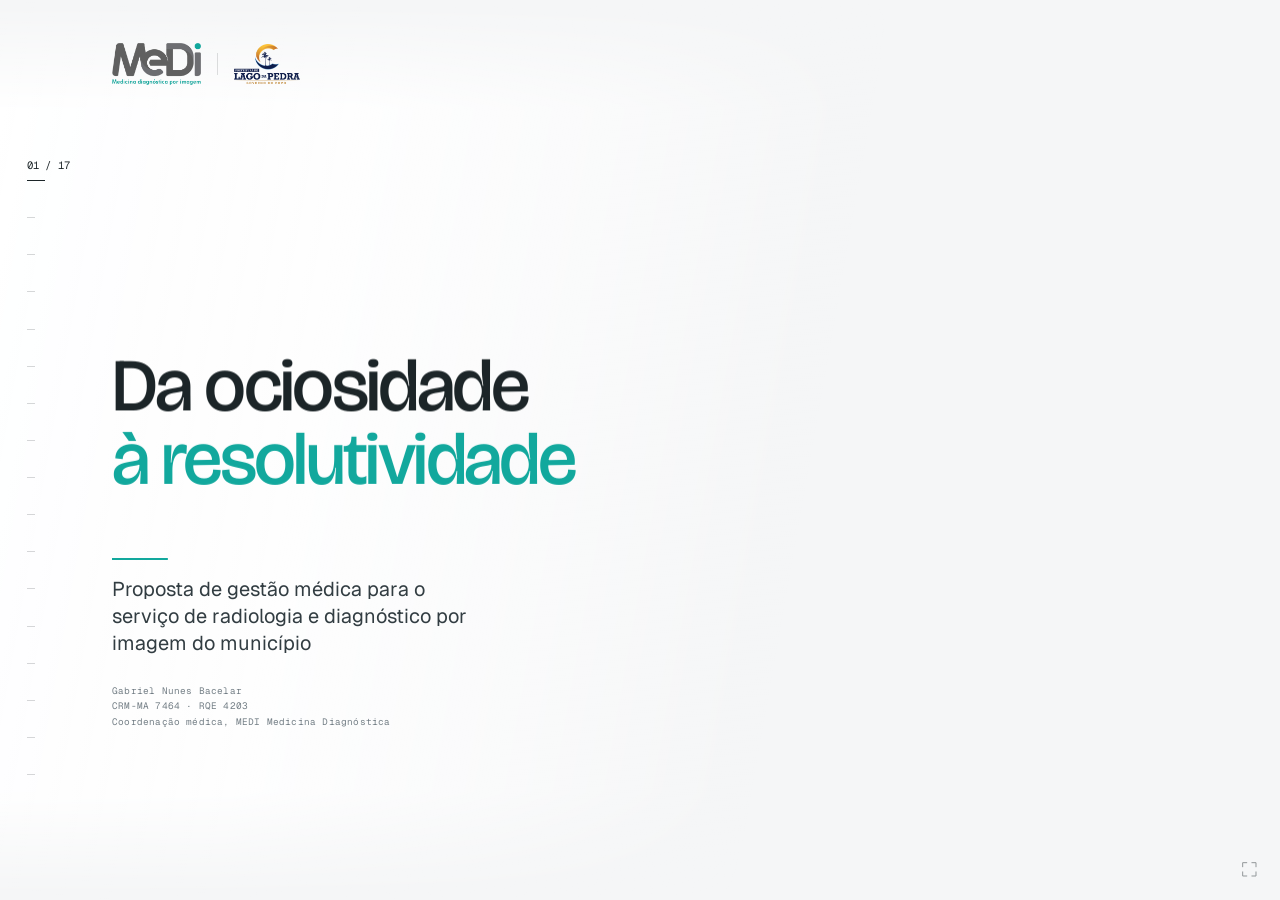
<file: index.html>
<!DOCTYPE html>
<html lang="pt-BR">
<head>
  <meta charset="utf-8">
  <meta name="viewport" content="width=device-width, initial-scale=1">
  <title>Diagnóstico por Imagem de Lago da Pedra · MEDI</title>
  <link rel="preconnect" href="https://fonts.googleapis.com">
  <link rel="preconnect" href="https://fonts.gstatic.com" crossorigin>
  <link rel="preload" as="style" href="https://fonts.googleapis.com/css2?family=Bricolage+Grotesque:opsz,wdth,wght@12..96,75..100,200..800&family=Geist:wght@300;400;500&family=Geist+Mono:wght@400&display=swap">
  <link href="https://fonts.googleapis.com/css2?family=Bricolage+Grotesque:opsz,wdth,wght@12..96,75..100,200..800&family=Geist:wght@300;400;500&family=Geist+Mono:wght@400&display=swap" rel="stylesheet">
  <link rel="stylesheet" href="styles.css">
</head>
<body>
  <!-- Palco fluido: 100vw x 100vh. Os 16 slides são montados em main.js a partir de window.DECK (data.js). -->
  <div class="stage" id="stage" data-slide="1">

    <!-- Pool global de dois vídeos: um na frente tocando o slide atual, outro atrás com o próximo carregado. -->
    <div class="slide-media" id="media">
      <video class="bg-video" muted playsinline preload="auto" aria-hidden="true"></video>
      <video class="bg-video" muted playsinline preload="auto" aria-hidden="true"></video>
      <div class="media-fallback" aria-hidden="true"></div>
    </div>

    <div class="slides" id="slides"></div>

    <!-- Chrome único: logos, régua, contador e crédito. -->
    <div class="chrome" id="chrome" aria-hidden="true">
      <div class="logos" id="logos"></div>
      <div class="ruler" id="ruler"></div>
      <p class="credit t-credit" id="credit"></p>
      <p class="hint t-credit" id="hint"></p>
      <button class="fs-btn" id="fsBtn" type="button" aria-label="Tela cheia">
        <svg viewBox="0 0 28 28" aria-hidden="true" focusable="false">
          <g class="fs-expand">
            <path d="M4 10V4h6M24 18v6h-6M24 10V4h-6M4 18v6h6"></path>
          </g>
          <g class="fs-contract">
            <path d="M10 4v6H4M18 24v-6h6M18 4v6h6M10 24v-6H4"></path>
          </g>
        </svg>
      </button>
    </div>

    <!-- Cortina neutra até fontes e primeiro vídeo estarem prontos. -->
    <div class="curtain" id="curtain"></div>
  </div>

  <script src="https://cdnjs.cloudflare.com/ajax/libs/gsap/3.12.5/gsap.min.js"></script>
  <script src="data.js"></script>
  <script src="main.js"></script>
</body>
</html>
</file>
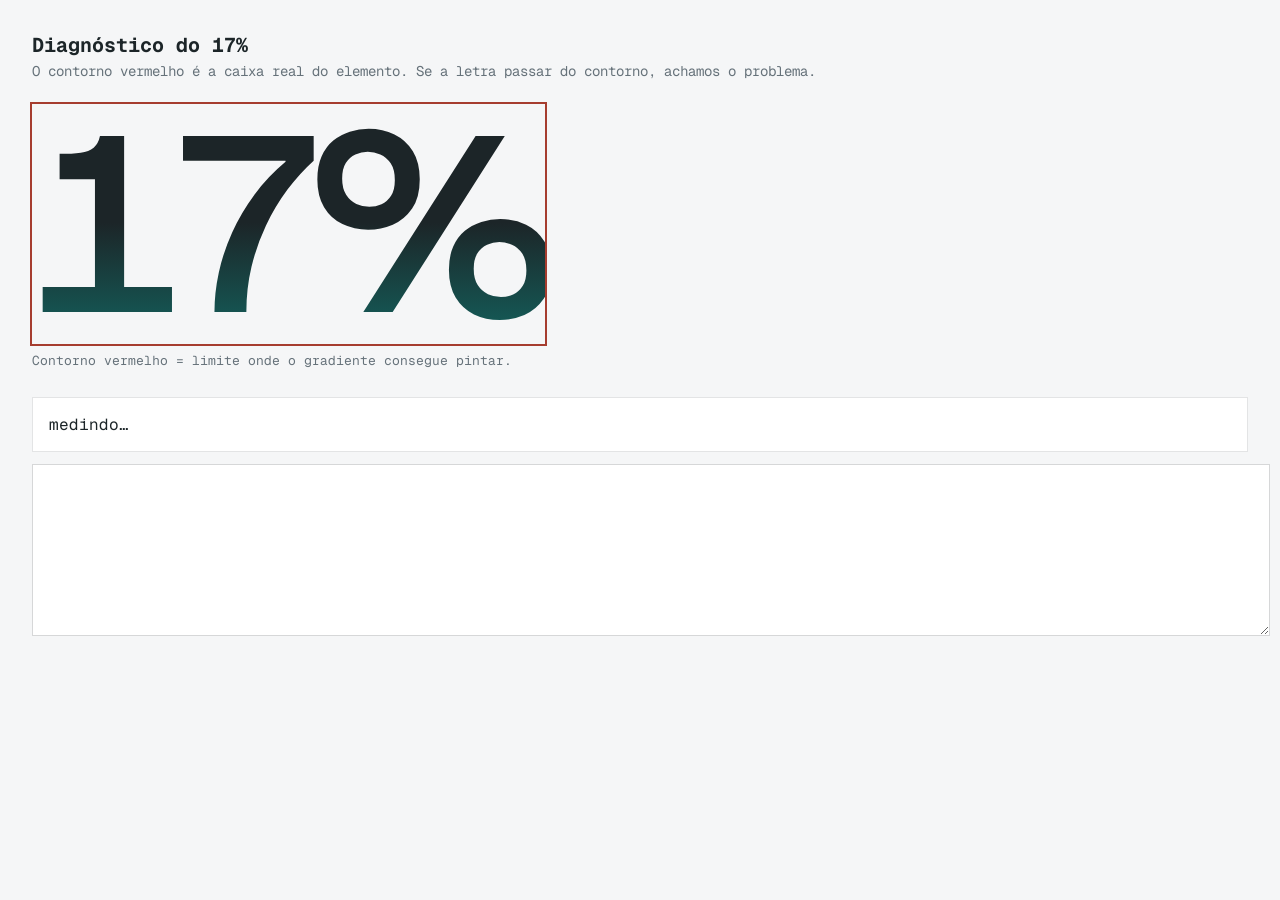
<file: diagnostico.html>
<!DOCTYPE html>
<html lang="pt-BR">
<head>
  <meta charset="utf-8">
  <meta name="viewport" content="width=device-width, initial-scale=1">
  <title>Diagnóstico do 17% · MEDI</title>
  <link rel="preconnect" href="https://fonts.googleapis.com">
  <link rel="preconnect" href="https://fonts.gstatic.com" crossorigin>
  <link href="https://fonts.googleapis.com/css2?family=Bricolage+Grotesque:opsz,wdth,wght@12..96,75..100,200..800&family=Geist:wght@300;400;500&family=Geist+Mono:wght@400&display=swap" rel="stylesheet">
  <style>
    :root { --s: calc(100vw / 1920); }
    body {
      margin: 0; padding: 32px;
      font-family: "Geist Mono", Consolas, monospace;
      background: #F5F6F7; color: #1C2528;
    }
    h1 { font-size: 20px; margin: 0 0 4px; }
    p.sub { margin: 0 0 24px; color: #66727A; font-size: 14px; }

    /* Reproduz exatamente o .t-anchor do deck */
    .amostra {
      display: inline-block;
      font-family: "Bricolage Grotesque", Geist, system-ui, sans-serif;
      font-variation-settings: "opsz" 96, "wdth" 100;
      font-weight: 500;
      font-size: calc(400 * var(--s));
      letter-spacing: -0.04em;
      line-height: 0.9;
      font-variant-numeric: tabular-nums;
      white-space: nowrap;
      background: linear-gradient(180deg, #1C2528 0%, #1C2528 38%, #0E877E 100%);
      background-size: 100% 130%;
      -webkit-background-clip: text;
      background-clip: text;
      color: transparent;
      outline: 2px solid #A63D2F;        /* mostra a caixa real do elemento */
      outline-offset: 0;
    }
    .legenda { font-size: 13px; color: #66727A; margin: 8px 0 28px; }

    table { border-collapse: collapse; font-size: 14px; margin-top: 8px; }
    td { padding: 6px 14px 6px 0; vertical-align: top; }
    td:first-child { color: #66727A; }
    b { font-weight: 500; }
    .ok { color: #0E877E; }
    .ruim { color: #A63D2F; }
    #saida { margin-top: 24px; padding: 16px; background: #fff; border: 1px solid rgba(28,37,40,.12); }
    textarea { width: 100%; height: 150px; margin-top: 12px; font: 12px/1.5 "Geist Mono", monospace;
               border: 1px solid rgba(28,37,40,.18); padding: 10px; }
  </style>
</head>
<body>
  <h1>Diagnóstico do 17%</h1>
  <p class="sub">O contorno vermelho é a caixa real do elemento. Se a letra passar do contorno, achamos o problema.</p>

  <span class="amostra" id="amostra">17%</span>
  <p class="legenda">Contorno vermelho = limite onde o gradiente consegue pintar.</p>

  <div id="saida">medindo…</div>
  <textarea id="copia" readonly></textarea>

  <script>
    document.fonts.ready.then(function () { setTimeout(medir, 300); });

    function medir() {
      var el = document.getElementById('amostra');
      var cs = getComputedStyle(el);
      var r = el.getBoundingClientRect();

      var c = document.createElement('canvas').getContext('2d');
      c.font = cs.fontWeight + ' ' + cs.fontSize + ' ' + cs.fontFamily;
      try { c.letterSpacing = cs.letterSpacing; } catch (e) {}
      var tm = c.measureText('17%');

      var sobra = r.width - tm.actualBoundingBoxRight;
      var temFonte = document.fonts.check(cs.fontSize + ' "Bricolage Grotesque"');

      var dados = {
        bricolageCarregou: temFonte,
        fonteUsada: cs.fontFamily,
        tamanho: cs.fontSize,
        letterSpacing: cs.letterSpacing,
        variationSettings: cs.fontVariationSettings,
        caixaLargura: Math.round(r.width),
        tintaTermina: Math.round(tm.actualBoundingBoxRight),
        sobraDireita: Math.round(sobra),
        devicePixelRatio: window.devicePixelRatio,
        viewport: window.innerWidth + 'x' + window.innerHeight,
        userAgent: navigator.userAgent
      };

      var linhas = [
        ['Bricolage carregou', temFonte ? '<b class="ok">SIM</b>' : '<b class="ruim">NÃO — está usando fonte de reserva</b>'],
        ['Fonte em uso', cs.fontFamily],
        ['Tamanho', cs.fontSize],
        ['Largura da caixa', Math.round(r.width) + 'px'],
        ['Onde a tinta termina', Math.round(tm.actualBoundingBoxRight) + 'px'],
        ['Sobra à direita', (sobra < 1
            ? '<b class="ruim">' + Math.round(sobra) + 'px — A LETRA PASSA DA CAIXA (é esse o corte)</b>'
            : '<b class="ok">' + Math.round(sobra) + 'px — cabe folgado</b>')],
        ['Zoom do navegador', window.devicePixelRatio + (window.devicePixelRatio !== 1 ? ' <b class="ruim">(diferente de 1)</b>' : '')],
        ['Janela', window.innerWidth + ' x ' + window.innerHeight]
      ];

      document.getElementById('saida').innerHTML =
        '<table>' + linhas.map(function (l) {
          return '<tr><td>' + l[0] + '</td><td>' + l[1] + '</td></tr>';
        }).join('') + '</table>';

      document.getElementById('copia').value = JSON.stringify(dados, null, 2);
    }
  </script>
</body>
</html>
</file>
<file: styles.css>
/* styles.css
 * Palco fluido: 100vw x 100vh, sem letterbox.
 * Medidas horizontais e fontes em calc(N * var(--s)), com --s = 100vw / 1920.
 * Posições verticais em porcentagem da altura da viewport.
 * Display: Bricolage Grotesque 500. Corpo: Geist 400. Notas: Geist Mono 16 px.
 * Nenhum texto de interface abaixo de 16 px na escala base.
 */

:root {
  --s: calc(100vw / 1920);

  --medi-teal: #12A89D;
  --medi-teal-deep: #0E877E;
  --medi-graphite: #5F5F5F;
  --ink: #1C2528;
  --ink-soft: #3E4A4F;
  --ink-body: #2F3A3F;                 /* corpo, listas e tabela */
  --ink-muted: #66727A;                /* notas em Geist Mono */
  --line: rgba(28, 37, 40, 0.12);
  --line-ruler: rgba(28, 37, 40, 0.18);
  --current: #B4B8BC;
  --proposal: var(--medi-teal);
  --alert: #A63D2F;
  --white: #FFFFFF;
  --neutral: #F5F6F7;
  --fallback: #E9ECEE;
  --bg-outside: #0F1112;

  --font-display: "Bricolage Grotesque", "Geist", system-ui, sans-serif;
  --font-sans: "Geist", system-ui, -apple-system, "Segoe UI", Roboto, Arial, sans-serif;
  --font-mono: "Geist Mono", "SFMono-Regular", Consolas, Menlo, monospace;

  /* Utilitários horizontais (px de palco). */
  --m-left: calc(168 * var(--s));
  --zone: calc(976 * var(--s));        /* colunas 1 a 8, até x = 1096 */
  --zone-wide: calc(1134 * var(--s));  /* até a coluna 9, x = 1254 */
  --zone-full: calc(1680 * var(--s));  /* até a coluna 12, x = 1800 */
  --w-title: calc(1100 * var(--s));
  --w-title-cover: calc(1240 * var(--s));
  --w-support: calc(640 * var(--s));

  --g8: calc(8 * var(--s));
  --g16: calc(16 * var(--s));
  --g24: calc(24 * var(--s));
  --g32: calc(32 * var(--s));
  --g40: calc(40 * var(--s));
  --g48: calc(48 * var(--s));
  --g64: calc(64 * var(--s));

  /* Tipografia (px de palco). --grow permite crescer até 12% por slide. */
  --grow: 1;
  --fs-anchor: calc(400 * var(--s));   /* numero ancora do slide 3 */
  --fs-big: calc(160 * var(--s));      /* numeros do fechamento */
  --fs-stat: calc(120 * var(--s));
  --fs-title: calc(64 * var(--s));
  --fs-title-cover: calc(112 * var(--s));  /* manchete da capa: duas linhas curtas */
  --fs-support: calc(30 * var(--s));
  --fs-body: calc(24 * var(--s));
  --fs-label: calc(16 * var(--s));     /* piso: nenhum texto abaixo de 16 px */
  --fs-credit: calc(16 * var(--s));

  --ease-out: cubic-bezier(0.16, 1, 0.3, 1);
  --ease-in: cubic-bezier(0.7, 0, 0.84, 0);
}

* { box-sizing: border-box; }

/* Display: Bricolage Grotesque variavel, peso 500, opsz 96, wdth 100. */
.t-title,
.t-anchor,
.t-big,
.t-statement {
  font-family: var(--font-display);
  font-variation-settings: "opsz" 96, "wdth" 100;
  font-weight: 500;
  letter-spacing: -0.025em;
  font-feature-settings: "kern" 1;
  hyphens: none;
  -webkit-hyphens: none;
}

html, body {
  margin: 0;
  padding: 0;
  width: 100%;
  height: 100%;
  overflow: hidden;
  background: var(--bg-outside);
  font-family: var(--font-sans);
  color: var(--ink);
  -webkit-font-smoothing: antialiased;
  text-rendering: optimizeLegibility;
}

/* ---------- Palco ---------- */

.stage {
  position: fixed;
  inset: 0;
  width: 100vw;
  height: 100vh;
  overflow: hidden;
  background: var(--bg-outside);
}

.stage.no-cursor { cursor: none; }

/* ---------- Mídia ---------- */

.slide-media {
  position: absolute;
  inset: 0;
  z-index: 1;
  background: var(--neutral);
}

.bg-video {
  position: absolute;
  inset: 0;
  width: 100%;
  height: 100%;
  object-fit: cover;
  object-position: center;
  z-index: 1;
}

.bg-video.is-front { z-index: 2; }

.media-fallback {
  position: absolute;
  inset: 0;
  z-index: 3;
  background: var(--fallback);
  display: none;
}

.slide-media.is-failed .media-fallback { display: block; }

.curtain {
  position: absolute;
  inset: 0;
  z-index: 50;
  background: var(--neutral);
  transition: opacity 300ms ease-out;
}

.curtain.is-hidden {
  opacity: 0;
  pointer-events: none;
}

/* ---------- Slides ---------- */

.slides {
  position: absolute;
  inset: 0;
  z-index: 2;
}

.slide {
  position: absolute;
  inset: 0;
  visibility: hidden;
  pointer-events: none;
}

.slide.is-active {
  visibility: visible;
  pointer-events: auto;
}

/* Âncoras verticais */

.title-zone {
  position: absolute;
  left: var(--m-left);
  bottom: 70%;                                 /* linha de base do título a 30% */
  width: min(var(--w-title), calc(100vw * var(--safe, 0.52) - var(--m-left)));
  transform: translateY(calc(14 * var(--s)));  /* compensa o descendente do line box */
}

/* A capa tem manchete grande: a largura tambem respeita a zona segura, senao
 * o titulo cresceria por cima do assunto do video. */
.slide[data-layout="cover"] .title-zone {
  width: min(var(--w-title-cover), calc(100vw * var(--safe, 0.46) - var(--m-left)));
  bottom: 46%;                                 /* manchete mais alta: abre a coluna abaixo dela */
}

.band {
  position: absolute;
  left: var(--m-left);
  top: 36%;
  bottom: 18%;
  width: min(var(--zone), calc(100vw * var(--safe, 0.52) - var(--m-left)));
  display: flex;
  flex-direction: column;
  align-items: flex-start;
  gap: var(--g24);
}

.band.is-spread { justify-content: space-between; }
.band.zone-wide { width: var(--zone-wide); }
.band.zone-full { width: var(--zone-full); }
.band.to-84 { bottom: 16%; }

/* Slide 10: sete itens de corpo clinico nao cabem na faixa padrao — mesmo no
 * piso de --grow (0,85) sobravam 13 px em 1920 e 10 px em 1366. A faixa ganha
 * os mesmos 2% de .to-84 em vez de encurtar a copy. Escopo por data-id, e nao
 * por layout, porque o 15 tambem e text-list e mede folgado. */
.slide[data-id="10"] .band { bottom: 16%; }

.closing { margin-top: auto; }

/* A nota carrega a origem do dado — e argumento, nao decoracao. Fica em
 * --ink-body (e nao --ink-muted) e um degrau acima do piso, porque assenta
 * sobre o frame do video, nao sobre branco puro. */
/* A nota carrega a origem do dado — e argumento, nao decoracao. Assenta sobre
 * o frame do video, que em varios slides tem area clara (maca, jaleco, parede):
 * a leitura se resolve na tinta, nao em caixa atras do texto (viraria etiqueta,
 * brigando com o vidro) nem em halo claro (sobre fundo claro ele reduz a
 * separacao em vez de aumentar). Tinta cheia, peso 500, um degrau acima do piso. */
.note {
  position: absolute;
  left: var(--m-left);
  bottom: 12%;                                 /* base a 88% */
  width: min(var(--zone), calc(100vw * var(--safe, 0.52) - var(--m-left)));
  margin: 0;
}

/* A nota usa `.t-label`, declarado depois na folha: sem o seletor duplo o
 * rotulo venceria cor, peso e corpo — era por isso que a nota saia apagada. */
.note.t-label {
  color: var(--ink);
  font-weight: 500;
  font-size: max(calc(18 * var(--s)), calc(var(--fs-label) * var(--grow, 1)));
}

/* Slide 3: a nota esta no fluxo da pilha, 24 px abaixo do painel.
 * Precisa vencer o `margin: 0` de .note, declarado depois na cascata. */
.note.anchor-note {
  position: static;
  width: auto;
  margin: calc(24 * var(--s)) 0 0 0;
}


/* ---------- Tipografia ---------- */

.t-title {
  font-size: var(--fs-title);
  line-height: 1.05;
  color: var(--ink);
  margin: 0;
  text-wrap: balance;
}

.t-title,
.t-anchor,
.t-big { text-shadow: 0 1px 0 rgba(255, 255, 255, 0.6); }

/* Degraus do fitTitle: o titulo base ja e 64, entao desce 58 -> 52. */
.t-title.is-64 { font-size: calc(58 * var(--s)); }
.t-title.is-58 { font-size: calc(52 * var(--s)); }

/* Capa: manchete grande. Os degraus do fitTitle descem proporcionalmente,
 * caso a copy mude e passe de duas linhas. */
.slide[data-layout="cover"] .t-title.is-64 { font-size: calc(96 * var(--s)); }
.slide[data-layout="cover"] .t-title.is-58 { font-size: calc(84 * var(--s)); }

.t-title .accent { color: var(--medi-teal); }

/* Linha visual mascarada */
.tl {
  display: block;
  overflow: hidden;
  padding-bottom: 0.08em;
  margin-bottom: -0.08em;
}

.tl-in {
  display: block;
  will-change: transform;
}

.t-anchor,
.t-big { font-variation-settings: "opsz" 96, "wdth" 100; }

/* O numero nunca pode cruzar a zona segura: em janela estreita o corpo cede
 * antes da borda. A 1920 o teto de 21vw equivale aos mesmos 400 px de palco,
 * entao no caso nominal nada muda — a trava so age quando a largura aperta. */
.t-anchor {
  font-size: min(var(--fs-anchor), 21vw);
  max-width: calc(100vw * var(--safe, 0.52) - var(--m-left));
  letter-spacing: -0.04em;
  line-height: 0.9;
  color: var(--ink);
  margin: 0;
  font-variant-numeric: tabular-nums;
  white-space: nowrap;
}

/* O numero-ancora mantem o gradiente, mas a rampa para no teal profundo em vez
 * de ir ate o teal claro: era a ponta clara, caindo na base dos glifos sobre o
 * frame claro do video, que sumia e fazia o % parecer cortado. */
.t-anchor.grad-v {
  background: linear-gradient(180deg, #1C2528 0%, #1C2528 38%, #0E877E 100%);
  background-size: 100% 130%;
  -webkit-background-clip: text;
  background-clip: text;
  color: transparent;
}

.t-big {
  font-size: var(--fs-big);
  letter-spacing: -0.03em;
  line-height: 1;
  color: var(--ink);
  margin: 0;
  font-variant-numeric: tabular-nums;
  white-space: nowrap;
}

.t-stat {
  font-size: var(--fs-stat);
  font-weight: 500;
  letter-spacing: -0.03em;
  line-height: 1;
  color: var(--ink);
  margin: 0;
  font-variant-numeric: tabular-nums;
}

.t-support {
  font-family: var(--font-sans);
  font-size: calc(var(--fs-support) * var(--grow, 1));
  font-weight: 400;
  font-feature-settings: "ss01" 1, "kern" 1;
  line-height: 1.35;
  color: var(--ink-body);
  max-width: var(--w-support);
  margin: 0;
}

.t-statement {
  font-size: calc(var(--fs-support) * var(--grow, 1));
  line-height: 1.35;
  color: var(--ink);
  margin: 0;
}

/* Slide 5: livro-razao de achados. Um degrau abaixo do titulo e bem acima do
 * corpo, sem nada no meio: 64 / 40 / 24. O bloco se estica na faixa para os
 * filetes cobrirem a largura toda; o texto fica mais estreito que o filete,
 * como uma linha de laudo, e a que quebra em duas fica balanceada. */
.findings {
  align-self: stretch;
  display: flex;
  flex-direction: column;
}

.t-finding {
  font-size: calc(40 * var(--s) * var(--grow, 1));
  line-height: 1.15;
  letter-spacing: -0.03em;
  max-width: calc(900 * var(--s));
  padding-bottom: calc(18 * var(--s));
  text-wrap: balance;
}

.findings > .rule { margin-bottom: calc(22 * var(--s)); }
/* O ultimo filete abre um compasso maior antes da consequencia: ela e outra
 * voz (corpo, nao display) e nao pode parecer o quarto achado. */
.findings > .rule:last-child { margin-bottom: calc(16 * var(--s)); }

.t-body {
  font-family: var(--font-sans);
  font-size: calc(var(--fs-body) * var(--grow, 1));
  font-weight: 400;
  font-feature-settings: "ss01" 1, "kern" 1;
  line-height: 1.45;
  color: var(--ink-body);
  margin: 0;
}

.t-label {
  font-family: var(--font-mono);
  font-size: max(var(--fs-label), calc(var(--fs-label) * var(--grow, 1)));
  font-weight: 400;
  line-height: 1.4;
  letter-spacing: 0.02em;
  color: var(--ink-muted);
  margin: 0;
}

.t-credit {
  font-family: var(--font-mono);
  font-size: var(--fs-credit);
  font-weight: 400;
  line-height: 1.4;
  letter-spacing: 0.02em;
  color: var(--ink-muted);
  margin: 0;
  font-variant-numeric: tabular-nums;
}

.ink { color: var(--ink); }
.teal { color: var(--medi-teal); }

/* Gradiente horizontal deslizante: um elemento de destaque por slide. */
.grad {
  background: linear-gradient(92deg, #0B6F68 0%, #0E877E 35%, #12A89D 70%, #0E877E 100%);
  background-size: 200% 100%;
  background-position: 0% 0;
  -webkit-background-clip: text;
  background-clip: text;
  color: transparent;
  text-shadow: none;
  animation: grad-slide 10s ease-in-out infinite;
}

@keyframes grad-slide {
  0%, 100% { background-position: 0% 0; }
  50% { background-position: 100% 0; }
}

/* Gradiente vertical: grafite no topo, verde-agua na base (slides 3 e 16). */
.grad-v {
  background: linear-gradient(180deg, #1C2528 0%, #1C2528 38%, #12A89D 100%);
  background-size: 100% 130%;
  background-position: 0 0%;
  -webkit-background-clip: text;
  background-clip: text;
  color: transparent;
  text-shadow: none;
}

.grad-v.is-drift { animation: grad-drift 8s ease-in-out infinite; }

@keyframes grad-drift {
  0%, 100% { background-position: 0 0%; }
  50% { background-position: 0 100%; }
}
.alert-word { transition: color 400ms ease-out; }
.alert-word.is-on { color: var(--alert); }

.rule {
  width: 100%;
  height: 1px;
  background: var(--line);
  border: 0;
  margin: 0;
  flex: 0 0 auto;
  transform-origin: left center;
}

.maxw-820 { max-width: calc(820 * var(--s)); }
.maxw-900 { max-width: calc(900 * var(--s)); }
.maxw-980 { max-width: var(--zone); }

/* ---------- Listas ---------- */

.list {
  list-style: none;
  margin: 0;
  padding: 0;
  display: flex;
  flex-direction: column;
  gap: var(--g16);
  width: 100%;
}

.list-item {
  display: flex;
  align-items: baseline;
  gap: var(--g24);
}

.list-num {
  flex: 0 0 calc(40 * var(--s));
  font-family: var(--font-mono);
  /* --grow encolhe o conteudo, mas 16 px e o piso de legibilidade. */
  font-size: max(var(--fs-label), calc(var(--fs-label) * var(--grow, 1)));
  letter-spacing: 0.02em;
  color: var(--ink-muted);
  line-height: 1.45;
  font-variant-numeric: tabular-nums;
}

.list-text { flex: 1 1 auto; }
.list-lead { color: var(--ink); }

/* ---------- Slide 7: as duas exposicoes em vidro ---------- */
/* Um painel, duas linhas empilhadas — a lista numerada do deck, dentro do
 * vidro. O numero e marca de regua na canaleta (40 px, como em .list-num), o
 * texto ocupa a medida inteira (~66 caracteres em Geist 24) e um unico
 * hairline separa as linhas: o vidro ja fecha o grupo, a ultima linha nao
 * precisa de filete. Ritmo em tres compassos: apertado no par numero/texto,
 * medio entre as linhas (24 + 24 de palco), generoso entre o vidro e a
 * consequencia (24 da faixa + 16). Sem estas regras o painel herdava o
 * `display: flex` de `.band > .glass` e deitava as duas exposicoes lado a
 * lado, coladas. */
.expo-panel {
  flex: 0 0 auto;
  flex-direction: column;
  align-items: stretch;
  gap: 0;
}

.expo {
  position: relative;
  display: flex;
  align-items: baseline;
  gap: var(--g24);
  padding: var(--g24) 0;
}

.expo:first-child { padding-top: 0; }
.expo:last-child { padding-bottom: 0; }

.expo-num {
  flex: 0 0 calc(40 * var(--s));
  line-height: 1.45;
  font-variant-numeric: tabular-nums;
}

.expo-text {
  flex: 1 1 auto;
  min-width: 0;
}

.expo-rule {
  position: absolute;
  left: 0;
  right: 0;
  bottom: 0;
  width: auto;
}

.expo:last-child .expo-rule { display: none; }

/* A consequencia e a leitura do painel, nao mais um item dele: ganha um
 * compasso a mais que o gap da faixa. */
.expo-conseq { margin-top: var(--g16); }

/* ---------- Slide 2: painel em duas colunas ---------- */
/* Um unico vidro, colunas 1 a 7 (960 px na escala base). A esquerda, as
 * quatro modalidades em corpo pequeno; a direita, a soma em display grande
 * com a unidade em mono pela base e a regua de composicao no rodape. O painel
 * se dimensiona pelo conteudo: a faixa nao pode espreme-lo. */
.kv-panel {
  width: min(calc(960 * var(--s)), calc(100vw * var(--safe, 0.56) - var(--m-left)));
  padding: calc(40 * var(--s));
  flex: 0 0 auto;
  min-height: auto;
  overflow: visible;
  display: flex;
  align-items: stretch;
  gap: 0;
}

.kv-panel .kv-list {
  flex: 0 0 calc(336 * var(--s));
  display: flex;
  flex-direction: column;
}

.kv {
  position: relative;
  display: flex;
  justify-content: space-between;
  align-items: baseline;
  gap: var(--g16);
  padding: calc(13 * var(--s)) 0;
}

.kv:first-child { padding-top: 0; }

.kv .rule {
  position: absolute;
  left: 0;
  right: 0;
  bottom: 0;
  width: auto;
}

.kv-label {
  font-size: calc(var(--fs-body) * var(--grow, 1));
  color: var(--ink-body);
  white-space: nowrap;
}

.kv-value {
  font-family: var(--font-mono);
  font-size: max(var(--fs-label), calc(18 * var(--s) * var(--grow, 1)));
  letter-spacing: 0.02em;
  color: var(--ink-muted);
  font-variant-numeric: tabular-nums;
  text-align: right;
  white-space: nowrap;
}

/* Divisor vertical: desenha de cima para baixo antes de a soma entrar. */
.kv-divider {
  flex: 0 0 1px;
  align-self: stretch;
  margin: 0 calc(32 * var(--s));
  background: rgba(28, 37, 40, 0.16);
  transform-origin: center top;
}

/* A soma: numero grande, unidade pela base, legenda em mono, regua no pe. */
.kv-sum {
  flex: 1 1 auto;
  min-width: 0;
  display: flex;
  flex-direction: column;
  align-items: flex-start;
}

.kv-sum-value {
  display: flex;
  align-items: baseline;
  gap: calc(12 * var(--s));
  white-space: nowrap;
}

.kv-total-num {
  font-family: var(--font-display);
  font-variation-settings: "opsz" 96, "wdth" 100;
  font-weight: 500;
  letter-spacing: -0.035em;
  font-size: calc(120 * var(--s));
  line-height: 0.92;
  font-variant-numeric: tabular-nums;
  margin-left: calc(-4 * var(--s));   /* compensa o side bearing do 5 */
}

.kv-total-unit {
  font-family: var(--font-mono);
  font-size: calc(18 * var(--s));
  letter-spacing: 0.02em;
  color: var(--ink-muted);
}

/* O seletor duplo vence .t-label, declarado depois na folha. */
.kv-sum-label.t-label {
  margin: calc(10 * var(--s)) 0 calc(24 * var(--s)) 0;
  font-size: calc(18 * var(--s));
  color: var(--ink-muted);
}

/* Regua de composicao: comprimento total = 5.414. Cada segmento e a parte
 * de uma modalidade, na ordem das linhas a esquerda; os ticks marcam as
 * fronteiras. Assenta na mesma linha do ultimo filete da coluna esquerda. */
.kv-ruler {
  position: relative;
  width: 100%;
  height: calc(14 * var(--s));
  margin-top: auto;                    /* assenta no pe do painel */
}

/* Tres classes: vence `.glass .rule`, que pintaria o segmento de cinza. */
.kv-panel .kv-ruler .kv-seg {
  position: absolute;
  bottom: 0;
  height: 3px;
  width: auto;
  background: var(--medi-teal);
  transform-origin: left center;
}

.kv-panel .kv-ruler .kv-seg:nth-child(even) { background: rgba(18, 168, 157, 0.55); }

.kv-tick {
  position: absolute;
  bottom: 0;
  width: 1px;
  height: 100%;
  margin-left: -0.5px;
  background: rgba(28, 37, 40, 0.7);
}

.kv-tick:last-child { margin-left: -1px; }

/* Loop: a regua e varrida devagar, um segmento por vez, como a mesa do
 * tomografo atravessando o anel. So depois da revelacao. */
.slide-ready .kv-ruler .kv-seg {
  animation: seg-scan 7s ease-in-out infinite;
  animation-delay: calc(var(--k, 0) * 0.45s);
}

@keyframes seg-scan {
  0%, 78%, 100% { filter: brightness(1); }
  86% { filter: brightness(1.35); }
}

/* Fatos do mapa (slide 9)
 *
 * O painel e uma pilha, nao tres colunas: `.band > .glass` e flex sem
 * direcao declarada, entao os fatos caiam lado a lado em largura igual —
 * a grade de cards que o sistema recusa. Em coluna, a leitura tem uma
 * ordem so, e a figura de cada linha alinha pela base com a legenda. */
.slide[data-layout="map"] .band > .glass {
  flex-direction: column;
  align-self: flex-start;
  /* A largura e ditada pela legenda mais longa ("medicos titulados laudando
   * para toda a rede"), que cabe em uma linha ate aqui. Abaixo disto ela
   * quebra e a coluna de figuras perde o alinhamento com o titulo. */
  width: min(100%, calc(880 * var(--s)));
}

.fact {
  position: relative;
  width: 100%;
  padding: 0 0 var(--g24) 0;
}

/* Contraste de escala real: a figura e grande, a legenda e pequena, e nao
 * existe medida intermediaria. A coluna da figura tem largura fixa para as
 * tres legendas comecarem no mesmo eixo vertical. */
.fact-row {
  display: grid;
  grid-template-columns: calc(168 * var(--s)) 1fr;
  align-items: baseline;
  column-gap: var(--g24);
}

.fact-fig {
  font-family: var(--font-mono);
  font-size: calc(96 * var(--s));
  line-height: 1;
  letter-spacing: -0.03em;
  font-variant-numeric: tabular-nums;
  font-feature-settings: 'tnum' 1;
  display: block;
  text-align: right;
}

/* A tinta cheia so vale para a figura sem gradiente: `.fact-fig` vem depois
 * de `.grad-v` no arquivo e tem a mesma especificidade, entao declarar
 * `color` aqui apagaria o gradiente do primeiro fato. */
.fact-fig:not(.grad-v) { color: var(--ink); }

/* "Mensal" nao e numeral: e cadencia. Nao pode competir com 96 px nem
 * sumir a 30 px — a 4 m a terceira linha desaparecia. Fica em 44 px, um
 * degrau claro abaixo da figura e claramente acima da legenda, em tinta
 * cheia para igualar o peso optico que os numerais ganham do corpo. */
.fact-fig.is-word {
  font-size: calc(44 * var(--s));
  letter-spacing: -0.01em;
  color: var(--ink);
}

/* A figura de palavra assenta na base pelo proprio glifo; a de numeral, com
 * line-height 1, assenta pelo corpo. Sem este ajuste "Mensal" flutuava acima
 * da linha de base das legendas no grid `align-items: baseline`. */
.fact:last-child .fact-row { align-items: center; }

.fact-text {
  font-family: var(--font-sans);
  font-size: max(var(--fs-label), calc(var(--fs-label) * var(--grow, 1)));
  line-height: 1.45;
  color: var(--ink-body);
  margin: 0;
}

.fact .rule {
  position: absolute;
  left: 0;
  right: 0;
  bottom: 0;
  width: auto;
}

/* Subtracao: o filete fecha o grupo, nao separa itens. O ultimo sai.
 *
 * O respiro, porem, fica — e simetrico. As duas primeiras linhas sao altas
 * (figura de 96 px) e o filete as separa; a terceira e baixa, e so com
 * padding embaixo ela encostava no filete de cima enquanto todo o ar
 * sobrava por baixo. O mesmo compasso acima e abaixo devolve a cadencia. */
.fact:last-child {
  padding-top: var(--g24);
  padding-bottom: var(--g24);
}

.fact:last-child .rule { display: none; }

/* ---------- Capa ---------- */

/* Veu de base: o video 1 varia de quase branco a cinza claro enquanto a
 * camera anda, e em 1920 o tomografo ainda nem entrou no quadro. O veu da
 * ao texto uma base constante, so na coluna esquerda, sem virar retangulo
 * visivel: dissolve na horizontal e na vertical. */
.cover-wash {
  position: absolute;
  inset: 0;
  z-index: 0;
  pointer-events: none;
  background:
    linear-gradient(100deg,
      rgba(255, 255, 255, 0.92) 0%,
      rgba(255, 255, 255, 0.86) 26%,
      rgba(255, 255, 255, 0.52) 44%,
      rgba(255, 255, 255, 0) 62%);
  -webkit-mask-image: linear-gradient(180deg, transparent 0%, #000 12%, #000 88%, transparent 100%);
  mask-image: linear-gradient(180deg, transparent 0%, #000 12%, #000 88%, transparent 100%);
}

/* Linha de contexto acima da manchete: assunto e localidade, em mono, no
 * mesmo piso de 16 px do resto do deck. Nao e eyebrow de secao — a capa e o
 * unico lugar do deck onde ela aparece. */
.cover-eyebrow {
  color: var(--ink-muted);
  margin: 0 0 var(--g24) 0;
}

/* Manchete da capa: duas linhas curtas, bem maiores que o titulo padrao. */
.slide[data-layout="cover"] .t-title {
  font-size: var(--fs-title-cover);
  line-height: 0.98;
  letter-spacing: -0.035em;
}

/* A segunda linha e a tese: teal solido, sem gradiente. Em projetor o
 * chapado le melhor que o degrade, e a capa e onde o acabamento e julgado. */
.slide[data-layout="cover"] .t-title .accent,
.slide[data-layout="cover"] .t-title .grad {
  background: none;
  -webkit-background-clip: border-box;
  background-clip: border-box;
  color: var(--medi-teal);
  animation: none;
  text-shadow: 0 1px 0 rgba(255, 255, 255, 0.6);
}

/* A faixa da capa comeca abaixo da manchete e nao se espalha ate 82%: o
 * conjunto apoio + apresentador fica agrupado, com o respiro embaixo. */
/* A faixa da capa e dimensionada pelo conteudo, nao pela altura disponivel:
 * assim distribute() nao precisa encolher a tipografia para preencher sobra. */
.cover-band {
  /* 62%: abaixo da base da manchete, com respiro real entre o filete e a
   * ultima linha do titulo. Sem a linha de rodape, o conjunto desce. */
  top: 62%;
  bottom: auto;
  height: auto;
  width: min(calc(620 * var(--s)), calc(100vw * var(--safe, 0.46) - var(--m-left)));
  gap: var(--g24);
  justify-content: flex-start;
  z-index: 1;
}

/* Filete curto separando manchete do bloco de apoio. */
.cover-rule {
  width: calc(84 * var(--s));
  height: 2px;
  background: var(--medi-teal);
  flex: 0 0 auto;
}

.slide[data-layout="cover"] .t-support {
  max-width: calc(560 * var(--s));
  color: var(--ink-body);
}

/* ---------- Capa e fechamento ---------- */

.presenter {
  display: flex;
  flex-direction: column;
  gap: calc(6 * var(--s));
}

.presenter .t-label { color: var(--ink); }

/* Na capa a credencial e nota de rodape, nao informacao de primeira leitura:
 * fica em tinta apagada e um degrau abaixo do apoio, com respiro maior acima
 * para se separar do bloco que a antecede. */
.slide[data-layout="cover"] .presenter {
  margin-top: var(--g16);
  gap: calc(4 * var(--s));
}

.slide[data-layout="cover"] .presenter .t-label {
  color: var(--ink-muted);
  font-size: max(calc(14 * var(--s)), calc(var(--fs-label) * 0.88));
}

.footer-line {
  position: absolute;
  left: var(--m-left);
  right: var(--m-left);
  bottom: 6%;
  display: flex;
  justify-content: space-between;
  align-items: baseline;
  margin: 0;
}

.closing-numbers {
  display: flex;
  align-items: stretch;
  gap: var(--g16);
  width: 100%;
}

.closing-number {
  display: flex;
  flex-direction: column;
  gap: var(--g8);
}

.closing-number .t-big .unit {
  font-size: calc(var(--fs-support) * var(--grow, 1));
  font-weight: 400;
  letter-spacing: 0;
  color: var(--ink-body);
  margin-left: calc(6 * var(--s));
}

/* ---------- Número âncora (slide 3) ---------- */

.anchor-zone {
  position: absolute;
  left: var(--m-left);
  bottom: 44%;                                 /* base do 17% a 56% */
}

/* Pilha do slide 3: painel e nota no mesmo fluxo, ancorada 40 px abaixo da
 * base do numero (que fica a 56% da altura). A nota acompanha a altura real
 * do painel, que e definida pelo conteudo. */
.anchor-stack {
  position: absolute;
  left: var(--m-left);
  top: calc(56% + 40 * var(--s));
  width: fit-content;
  max-width: calc(720 * var(--s));
}

.anchor-lines {
  width: fit-content;
  max-width: 100%;
  padding: calc(32 * var(--s)) calc(40 * var(--s));
}

.anchor-line-1 {
  font-family: var(--font-sans);
  font-weight: 400;
  font-size: calc(28 * var(--s));
  line-height: 1.35;
  color: var(--ink-body);
  white-space: nowrap;
  margin: 0;
}

/* Tinta cheia, sem gradiente: o unico gradiente de texto do slide e o 17%.
 * O verde-agua fica reservado ao que esta em uso (a barra); o que esta
 * parado pesa por grafite e contencao, nao por cor. */
.anchor-line-2 {
  font-family: var(--font-display);
  font-variation-settings: "opsz" 96, "wdth" 100;
  font-weight: 500;
  letter-spacing: -0.025em;
  font-size: calc(32 * var(--s));
  line-height: 1.2;
  color: var(--ink);
  margin: calc(12 * var(--s)) 0 0 0;
}

/* Se 28 px nao couber em uma linha dentro do max-width, desce para 26. */
@media (max-width: 1500px) {
  .anchor-line-1 { font-size: calc(26 * var(--s)); }
}

/* Regua de capacidade (slide 3): mesmo vocabulario da regua do slide 2
 * (ticks em tinta, segmento verde-agua), mas aqui so 17% do comprimento
 * esta preenchido. A trilha hairline e o que esta parado; o preenchimento
 * tem a cor do fio de luz no anel do tomografo, a direita: o acento nasce
 * do video. Um hairline vertical em tinta fecha a barra onde ela para. */
.ocup-ruler {
  display: block;
  width: 100%;
  margin-top: calc(28 * var(--s));
}

.ocup-bar {
  position: relative;
  height: calc(14 * var(--s));
}

.ocup-ruler .rule.ocup-track {
  position: absolute;
  left: 0;
  right: 0;
  bottom: 0;
  width: auto;
  height: 1px;
  background: rgba(28, 37, 40, 0.28);
  transform-origin: left center;
}

.ocup-tick {
  position: absolute;
  bottom: 0;
  width: 1px;
  height: calc(6 * var(--s));
  margin-left: -0.5px;
  background: rgba(28, 37, 40, 0.5);
}

.ocup-tick:last-child { margin-left: -1px; }

.ocup-ruler .rule.ocup-fill {
  position: absolute;
  left: 0;
  bottom: 0;
  height: 3px;
  background: var(--medi-teal);
  transform-origin: left center;
}

.ocup-end {
  position: absolute;
  bottom: 0;
  width: 1px;
  height: 100%;
  margin-left: -0.5px;
  background: var(--ink);
}

.ocup-labels {
  position: relative;
  height: calc(var(--fs-label) * 1.4);
  margin-top: calc(8 * var(--s));
  font-variant-numeric: tabular-nums;
}

.ocup-lbl {
  position: absolute;
  top: 0;
  white-space: nowrap;
}

.ocup-lbl-used {
  transform: translateX(-50%);
  color: var(--ink);
}

.ocup-lbl-total { right: 0; }

/* Loop: o que doi e o trecho vazio. A trilha e os ticks respiram devagar,
 * em amplitude baixa; a barra verde-agua fica parada. So depois da revelacao. */
.slide-ready .ocup-ruler .ocup-track,
.slide-ready .ocup-ruler .ocup-tick { animation: ocup-rest 7s ease-in-out infinite; }

@keyframes ocup-rest {
  0%, 100% { opacity: 1; }
  50% { opacity: 0.45; }
}


/* ---------- Gráficos em SVG ---------- */

.chart {
  display: block;
  width: 100%;
  height: auto;
  overflow: visible;
}

.chart text { font-family: var(--font-sans); }

.chart .mono {
  font-family: var(--font-mono);
  font-size: 16px;
  letter-spacing: 0.02em;
  fill: var(--ink-muted);
  font-variant-numeric: tabular-nums;
}

.chart .lbl { font-size: 24px; fill: var(--ink); }

/* Slide 12: os tres degraus de leitura do grafico. O valor da proposta e a
 * conclusao (tinta cheia, tabular), o atual e a referencia (cinza do par
 * semantico) e o delta e o que se le primeiro, em verde-agua. */
.chart .val-pro {
  font-size: 19px;
  font-weight: 500;
  fill: var(--ink);
  font-variant-numeric: tabular-nums;
}

.chart .val-cur {
  font-size: 17px;
  fill: var(--current);
  font-variant-numeric: tabular-nums;
}

/* O delta e numero medido, mas "novo serviço" e prosa: mono so no numerico,
 * senao o rotulo da densitometria vira etiqueta tecnica sem motivo. */
.chart .delta {
  font-size: 19px;
  font-weight: 500;
  fill: var(--medi-teal);
}

.chart .delta.is-num {
  font-family: var(--font-mono);
  letter-spacing: 0.02em;
  font-variant-numeric: tabular-nums;
}
.chart .grad-svg { fill: url(#gradTeal); }
.chart .lbl-soft { font-size: 24px; fill: var(--ink-soft); }
.chart .axis {
  stroke: var(--line);
  stroke-width: 1;
  fill: none;
  vector-effect: non-scaling-stroke;
}
.chart .bar-cap { fill: var(--line); }
.chart .bar-cur { fill: var(--current); }
.chart .bar-pro { fill: var(--proposal); }

/* Slide 4: regua por linha. Percentual em display (o unico elemento grande),
   rotulo em corpo, fracao e ticks em mono; barra com terminacao em hairline.
   Tamanhos em unidades do viewBox, que e 1:1 com o palco. */
.chart .cap-pct {
  font-family: var(--font-display);
  font-variation-settings: "opsz" 96, "wdth" 100;
  font-weight: 500;
  font-size: 52px;
  letter-spacing: -0.03em;
  fill: var(--ink);
  font-variant-numeric: tabular-nums;
}
.chart .cap-row.is-accent .cap-pct { fill: var(--medi-teal); }
.chart .cap-lbl { font-size: 22px; fill: var(--ink-body); }
.chart .cap-callout { font-size: 22px; }
.chart .cap-track,
.chart .cap-tick { stroke: var(--line-ruler); stroke-width: 1; fill: none; }
.chart .cap-end { stroke: var(--ink-soft); stroke-width: 1; fill: none; }
.chart .cap-row.is-accent .cap-end { stroke: var(--medi-teal); }
/* A barra da mamografia sai do teal profundo e chega no verde-agua claro das
   lamelas do video: o acento nasce do brilho da maquina. */
.chart .cap-row.is-accent .bar-pro { fill: url(#gradTeal); }
.chart .cap-glow { fill: var(--medi-teal); opacity: 0; filter: blur(9px); }
.chart .dot { fill: var(--ink); }

.chart-row {
  display: flex;
  align-items: flex-end;
  gap: var(--g24);
  width: 100%;
}

/* O numero de apoio do slide 12 fica fora do painel, em linha propria. */
.stat-aside {
  display: flex;
  align-items: baseline;
  gap: var(--g16);
}

.stat-aside .t-stat {
  font-size: calc(var(--fs-stat) * 0.6);
  white-space: nowrap;
}

.stat-aside .t-body { max-width: calc(330 * var(--s)); }

.chart-row .chart { width: 100%; flex: 1 1 auto; min-width: 0; }

/* O painel do grafico do slide 12 acompanha a largura da faixa. */
.band > .glass {
  width: 100%;
  box-sizing: border-box;
  display: flex;
  min-height: 0;
}

/* No slide 12 o painel acompanha a faixa: o grafico e o elemento principal
 * e nao cabe mais encolher o vidro em volta de um desenho pequeno.
 *
 * O teto de 852 px de palco e o que segura o vidro antes da carcaca do
 * tomografo: a zona segura de 0,62 vale para texto solto, mas o painel e
 * uma superficie opaca — levado a faixa inteira, o terco direito dele
 * assentava por cima da maquina. */
.slide[data-layout="bars-grouped"] .band > .glass {
  width: min(100%, calc(852 * var(--s)));
  align-self: flex-start;
  /* O painel e dimensionado pela proporcao do proprio desenho: o SVG entra
   * como bloco de largura cheia e a altura sai do viewBox. Sem isto o vidro
   * ganhava altura propria e sobrava faixa morta em volta do grafico.
   *
   * `flex: 0 0 auto` e `min-height: auto` impedem que a faixa (flex column)
   * encolha o vidro abaixo da altura do grafico: era isso que recortava os
   * rotulos de modalidade na base em 1920x1080, e nao um teto de altura. */
  display: block;
  aspect-ratio: auto;
  max-height: none;
  flex: 0 0 auto;
  min-height: auto;
}

/* O grafico e o argumento do slide 12, nao um apoio: ocupa a faixa segura
 * inteira em vez do recorte de 560 px que o mantinha do tamanho de um
 * thumbnail. O painel deixa de encolher em volta dele (width: auto, adiante)
 * e passa a acompanhar a faixa. */
/* O desenho encaixa no painel: largura cheia, altura derivada do viewBox.
 * O vidro entao se molda ao grafico (display: block acima), em vez de o
 * grafico boiar dentro de um vidro com altura propria. */
.slide[data-layout="bars-grouped"] .band > .glass > .chart {
  display: block;
  width: 100%;
  height: auto !important;
  aspect-ratio: auto !important;
}

/* O grafico ocupa o painel inteiro e respeita a altura, sem corte. */
.band > .glass > .chart {
  width: 100%;
  height: 100%;
  aspect-ratio: auto !important;
  min-height: 0;
}

/* O painel do grafico cede o resto da faixa para o numero de apoio e o
 * fechamento. Sem o teto, o desenho de 1180x470 empurrava os dois para fora
 * da faixa e distribute() reportava estouro mesmo no piso de --grow. */
/* Sem teto de altura: o painel se molda ao grafico. Um max-height aqui
 * recortava o vidro enquanto o SVG mantinha a altura do viewBox, e o corte
 * comia os rotulos de modalidade na base. Quem segura a faixa e o proprio
 * desenho, via proporcao do viewBox. */
.slide[data-layout="bars-grouped"] .band > .glass { max-height: none; }

@media (max-height: 820px) {
  .stat-aside .t-stat { font-size: calc(var(--fs-stat) * 0.46); }
  /* O texto de apoio do slide 12 cede altura: a Bricolage ocupa mais linha
   * que a fonte anterior, e a faixa e a mesma. */
  .stat-aside .t-body { font-size: calc(var(--fs-body) * 0.78); line-height: 1.3; }
  .glass { padding: calc(24 * var(--s)); }
  .slide[data-layout="bars-grouped"] .band > .glass { max-height: none; }
  .slide[data-layout="bars-grouped"] .band { gap: var(--g16); }
}

.stat {
  display: flex;
  flex-direction: column;
  gap: var(--g8);
}

.stat .t-body { max-width: calc(280 * var(--s)); }

/* ---------- Slide 6: a espera tem forma propria ---------- */
/* Um unico painel de vidro como palco do grupo de dados, na coluna esquerda,
 * fora do assunto do video. Dentro dele: o numero de dias em escala de
 * display (o unico elemento grande), a regua de 11 ticks em mono — um por dia
 * util, ecoando o ritmo das chapas em fuga do video — e o percentual. */

/* A largura para bem antes da borda esquerda da chapa da frente (que comeca
 * por volta de 40% da largura): o vidro fica ao lado do assunto, nunca sobre
 * ele. O mesmo teto vale para o corpo e a pergunta de fechamento, que estao
 * fora do vidro e por isso nao podem cruzar a chapa de jeito nenhum. */
.prazo-panel {
  width: min(calc(660 * var(--s)), calc(100vw * var(--safe, 0.52) - var(--m-left)));
  padding: calc(30 * var(--s)) calc(32 * var(--s));
  flex: 0 0 auto;
  display: flex;
  flex-direction: column;
  align-items: stretch;
  gap: 0;
}

/* `.band > .glass { width: 100% }` (mais adiante na folha, mesma
 * especificidade) vencia o min() de .prazo-panel e devolvia o painel a
 * largura inteira da faixa, colando-o na chapa da frente. O seletor com
 * [data-layout] vence sem !important. */
.slide[data-layout="timeline"] .band > .prazo-panel {
  width: min(calc(660 * var(--s)), calc(100vw * var(--safe, 0.52) - var(--m-left)));
}

/* Texto solto do slide 6 respeita a mesma vertical do painel. */
.slide[data-layout="timeline"] .band > .t-body,
.slide[data-layout="timeline"] .band > .closing {
  max-width: calc(660 * var(--s));
}

/* Numero grande e unidade alinhados pela base, como a soma do slide 2. */
.pz-head {
  display: flex;
  align-items: baseline;
  gap: calc(12 * var(--s));
  white-space: nowrap;
}

/* Tinta cheia, sem gradiente: o que doi pesa por grafite e contencao. O
 * gradiente de texto do slide fica reservado a um elemento so, e aqui ele
 * partia o numeral em dois tons em vez de o fazer ler como uma figura. */
.pz-num {
  font-family: var(--font-display);
  font-variation-settings: "opsz" 96, "wdth" 100;
  font-weight: 500;
  letter-spacing: -0.035em;
  font-size: calc(116 * var(--s));
  line-height: 0.92;
  color: var(--ink);
  font-variant-numeric: tabular-nums;
  margin-left: calc(-4 * var(--s));   /* compensa o side bearing do 1 */
}

.pz-unit {
  font-family: var(--font-mono);
  font-size: calc(20 * var(--s));
  letter-spacing: 0.02em;
  color: var(--ink-body);
}

/* Legenda do numero, nao rotulo solto: fica junto da unidade, na mesma
 * linha de base, e nao empurrada para a borda oposta do painel. */
.pz-ate {
  font-family: var(--font-mono);
  font-size: var(--fs-label);
  letter-spacing: 0.02em;
  color: var(--ink-muted);
}

/* Regua da espera: a trilha inteira e o percurso; cada tick e um dia util. */
.pz-ruler {
  display: block;
  width: 100%;
  margin-top: calc(18 * var(--s));
}

.pz-bar {
  position: relative;
  height: calc(16 * var(--s));
}

.prazo-panel .pz-bar .rule.pz-track {
  position: absolute;
  left: 0;
  right: 0;
  bottom: 0;
  width: auto;
  height: 1px;
  background: rgba(28, 37, 40, 0.28);
  transform-origin: left center;
}

.pz-tick {
  position: absolute;
  bottom: 0;
  width: 1px;
  height: calc(7 * var(--s));
  margin-left: -0.5px;
  background: rgba(28, 37, 40, 0.45);
  opacity: 0;
}

.pz-tick.is-forte { height: calc(13 * var(--s)); background: rgba(28, 37, 40, 0.7); }
.pz-tick:last-of-type { margin-left: -1px; }

/* O preenchimento cobre o percurso inteiro: a espera e o dado. */
.prazo-panel .pz-bar .rule.pz-fill {
  position: absolute;
  left: 0;
  right: 0;
  bottom: 0;
  width: auto;
  height: 3px;
  background: var(--ink);
  transform-origin: left center;
}

/* Hairline vertical fechando a regua onde ela para, como no slide 3. */
.pz-end {
  position: absolute;
  right: 0;
  bottom: 0;
  width: 1px;
  height: 100%;
  background: var(--ink);
  opacity: 0;
}

/* Duas linhas: as pontas do percurso em cima, o laudo pendurado embaixo no
 * proprio tick. Tres rotulos numa linha so nao cabem — em 1366 a folga entre
 * "Exame realizado" e "Laudo em 11 dias uteis" ia a poucos pixels.
 *
 * A altura e exatamente as duas linhas de rotulo (1.4 cada) mais a folga da
 * linha-guia entre elas. Nao sobrar aqui: a faixa do slide 6 e fechada
 * (.band.to-84, bottom 16%) e o que passar disso empurra a pergunta de
 * fechamento por cima da nota, que mora em bottom 12%. */
.pz-marcos {
  position: relative;
  height: calc(var(--fs-label) * 2.6);
  margin-top: calc(10 * var(--s));
}

.pz-marco {
  position: absolute;
  top: 0;
  white-space: nowrap;
  color: var(--ink-body);
  opacity: 0;
}

/* Os seletores acompanham as classes que o builder emite (.pz-m-*). Ficam
 * presos a .pz-marco de proposito: .pz-end sozinho e o hairline da regua, e
 * foi essa colisao de nome que empilhou os tres rotulos na mesma origem. */
.pz-marco.pz-m-start { left: 0; }
.pz-marco.pz-m-end { right: 0; left: auto; }

/* O do meio desce e ancora pela direita no inline `right` do builder, que
 * cai no tick do laudo. Sem translate: a borda direita do rotulo e a
 * referencia, e assim ele cresce para a esquerda, longe da ponta. */
.pz-marco.pz-m-mid {
  top: auto;
  bottom: 0;
  transform: translateX(calc(50% - 1px));
  color: var(--ink);
}

/* Linha-guia que desce do tick do laudo ate o rotulo de baixo. A coreografia
 * faz o scaleY a partir do topo; sem altura declarada nao havia o que escalar.
 *
 * A altura tem de atravessar o que existe entre a base da regua e o topo do
 * rotulo de baixo: o margin-top de .pz-marcos (10) mais a faixa que sobra
 * acima do rotulo, que e a altura de .pz-marcos (2.6 label) menos a linha do
 * proprio rotulo (1.4 label). Escrito como conta, e nao como numero magico,
 * para nao descolar se a altura da faixa mudar. */
.pz-lead {
  position: absolute;
  top: 100%;
  width: 1px;
  height: calc(10 * var(--s) + var(--fs-label) * 1.2);
  margin-left: -0.5px;
  background: rgba(28, 37, 40, 0.28);
  opacity: 0;
}

/* A frase e a barra empilham: sao o mesmo dado em duas formas, nao dois
 * itens lado a lado. Era o flex/baseline que jogava a barra para a direita
 * da frase em vez de sob ela. */
/* Sem margin-top: o .band ja separa os filhos com gap var(--g24), e somar os
 * dois estourava a faixa por baixo. */
.pz-stat {
  display: flex;
  flex-direction: column;
  align-items: stretch;
  gap: calc(12 * var(--s));
}

.pz-stat .t-stat.pz-pct {
  font-size: calc(var(--fs-stat) * 0.52);
  white-space: nowrap;
  color: var(--ink);
}

.pz-stat .pz-share-txt { max-width: calc(420 * var(--s)); }

/* A parcela no prazo contra a trilha inteira: a barra curta so significa
 * alguma coisa com o percurso todo visivel atras dela. */
.pz-share {
  position: relative;
  height: calc(10 * var(--s));
}

.prazo-panel .pz-share .rule.pz-share-track {
  position: absolute;
  left: 0;
  right: 0;
  bottom: 0;
  width: auto;
  height: 1px;
  background: rgba(28, 37, 40, 0.28);
  transform-origin: left center;
}

.prazo-panel .pz-share .rule.pz-share-fill {
  position: absolute;
  left: 0;
  bottom: 0;
  height: 3px;
  background: var(--ink);
  transform-origin: left center;
}

.pz-share-end {
  position: absolute;
  bottom: 0;
  width: 1px;
  height: 100%;
  margin-left: -1px;
  background: var(--ink);
  opacity: 0;
}

/* Em tela baixa a faixa e o que aperta primeiro: o painel perde padding e o
 * numero desce um degrau. Sem margin em .pz-stat — o gap do .band ja separa,
 * e somar os dois era o que estourava a faixa por baixo. */
@media (max-height: 820px) {
  .pz-num { font-size: calc(104 * var(--s)); }
  .pz-ruler { margin-top: calc(18 * var(--s)); }
  .prazo-panel { padding: calc(26 * var(--s)) calc(30 * var(--s)); }
  .pz-marcos { height: calc(var(--fs-label) * 2.4); }
}

/* Loop: o que doi e a espera inteira. A trilha e os ticks respiram devagar,
 * em amplitude baixa e em tinta, nunca em verde-agua. So depois da revelacao,
 * e morre na saida junto com .slide-ready. */
.slide-ready .pz-track,
.slide-ready .pz-tick { animation: pz-rest 7s ease-in-out infinite; }

@keyframes pz-rest {
  0%, 100% { opacity: 1; }
  50% { opacity: 0.5; }
}

/* Dentro do painel do grafico, o numero de apoio tem largura propria. */
.chart-row .stat {
  flex: 0 0 auto;
  width: calc(175 * var(--s));
}

.chart-row .stat .t-stat { font-size: calc(var(--fs-stat) * 0.58); }
.chart-row .stat .t-body { font-size: calc(var(--fs-body) * 0.86); }

.chart-row .stat .t-stat { white-space: nowrap; }
.chart-row .stat .t-body { max-width: 100%; }

/* ---------- Comparativo (slide 11) ----------
 *
 * Dois degraus, sem nada no meio: o par promovido em display (72 px) e o
 * livro-razao em 17 px. Era a ausencia desse contraste que fazia dez linhas de
 * peso igual nao terem entrada de leitura. */

.cmp-his {
  align-self: stretch;
  display: flex;
  flex-direction: column;
  gap: calc(14 * var(--s));
  margin-bottom: calc(20 * var(--s));
}

.cmp-hi { position: relative; padding-bottom: calc(16 * var(--s)); }

.cmp-hi .rule {
  position: absolute;
  left: 0;
  right: 0;
  bottom: 0;
  width: auto;
}

.cmp-hi-label {
  margin-bottom: calc(6 * var(--s));
  letter-spacing: 0.08em;
}

/* Base alinhada entre o valor de hoje, o numero proposto e a unidade. */
.cmp-hi-row {
  display: flex;
  align-items: baseline;
  gap: calc(18 * var(--s));
}

.cmp-hi-now-val {
  font-family: var(--font-sans);
  font-size: calc(22 * var(--s) * var(--grow, 1));
  line-height: 1.2;
  color: var(--current);
  font-variant-numeric: tabular-nums;
  white-space: nowrap;
}

/* A seta e um hairline com ponta, nao um glifo: alinha na base do numero e
   nao carrega peso tipografico. */
.cmp-hi-to { align-self: center; }

.cmp-hi-arrow {
  display: block;
  width: calc(44 * var(--s));
  height: 1px;
  background: var(--line-ruler);
  position: relative;
}

.cmp-hi-arrow::after {
  content: "";
  position: absolute;
  right: 0;
  top: 50%;
  width: calc(7 * var(--s));
  height: calc(7 * var(--s));
  border-top: 1px solid var(--line-ruler);
  border-right: 1px solid var(--line-ruler);
  transform: translateY(-50%) rotate(45deg);
}

.cmp-hi-new {
  display: flex;
  align-items: baseline;
  gap: calc(8 * var(--s));
}

.cmp-hi-num {
  font-family: var(--font-display);
  font-variation-settings: "opsz" 96, "wdth" 100;
  font-weight: 500;
  font-size: calc(72 * var(--s) * var(--grow, 1));
  line-height: 1;
  letter-spacing: -0.03em;
  color: var(--ink);
  font-variant-numeric: tabular-nums;
}

.cmp-hi-unit {
  font-family: var(--font-sans);
  font-size: calc(22 * var(--s) * var(--grow, 1));
  line-height: 1.2;
  color: var(--ink-body);
  white-space: nowrap;
}

/* Arco de meta: ecoa a curvatura do anel do video e da forma propria ao
   indice. Trilha apagada, preenchimento em teal, tick na meta contratual. */
.cmp-hi-arcwrap { margin-left: auto; align-self: center; }

.cmp-arc {
  display: block;
  width: calc(132 * var(--s));
  height: auto;
}

.cmp-arc-track {
  fill: none;
  stroke: var(--line-ruler);
  stroke-width: 6;
  stroke-linecap: round;
}

.cmp-arc-fill {
  fill: none;
  stroke: var(--medi-teal);
  stroke-width: 6;
  stroke-linecap: round;
}

.cmp-arc-meta { stroke: var(--ink-soft); stroke-width: 1; }

/* Legenda do livro-razao em mono: substitui o cabecalho de tres colunas, que
   era mais uma faixa de texto competindo com o par promovido. */
.cmp-ledger-cap {
  letter-spacing: 0.08em;
  margin-bottom: calc(8 * var(--s));
}

.cmp {
  width: 100%;
  display: flex;
  flex-direction: column;
  --cmp-fs: calc(17 * var(--s) * var(--grow, 1));
}

.cmp-row {
  position: relative;
  display: grid;
  grid-template-columns: calc(220 * var(--s)) calc(300 * var(--s)) 1fr;
  column-gap: var(--g16);
  padding: calc(4 * var(--s)) 0;
}

.cmp-row .rule {
  position: absolute;
  left: 0;
  right: 0;
  bottom: 0;
  width: auto;
}

.cmp-row .c-label {
  font-family: var(--font-mono);
  font-size: max(var(--fs-label), calc(var(--fs-label) * var(--grow, 1)));
  letter-spacing: 0.02em;
  color: var(--ink-muted);
  line-height: 1.4;
}

.cmp-row .c-label { padding-top: calc(3 * var(--s)); }

.cmp-row .c-current,
.cmp-row .c-proposal {
  font-size: var(--cmp-fs);
  line-height: 1.3;
}

.cmp-row .c-current { color: var(--current); }
.cmp-row .c-proposal { color: var(--ink); }

/* ---------- Dois blocos (slide 13) ---------- */

/* O painel empilha: par de blocos, filete, fechamento. Sem isto a regra
 * `.band > .glass { display: flex }` deitaria os tres lado a lado. */
.duo-panel {
  flex-direction: column;
  align-self: flex-start;
  gap: var(--g32);
  /* O painel nao passa da zona segura: a faixa ja e min(--zone, zona segura),
   * e `.band > .glass` da 100% dela. Com o padding contado por box-sizing, o
   * conteudo assenta dentro do vidro em vez de vazar pela direita. */
  width: 100%;
}

/* O fechamento e a conclusao do slide, nao um terceiro bloco: fica no tom
 * cheio da tinta enquanto os corpos acima ficam em --ink-body.
 *
 * O `max-width` de .maxw-980 vale --zone (976 px de palco), medida da FAIXA.
 * Dentro do painel sobra a faixa menos 80 px de padding, entao aquele teto
 * fica maior que a caixa e a ultima palavra saia cortada na borda direita.
 * Aqui a coluna do painel manda. */
.duo-panel > .closing {
  margin-top: 0;
  color: var(--ink);
  max-width: none;
  align-self: stretch;
}

/* Dentro do vidro o corpo nao disputa mais com o frame: volta para a tinta
 * plena, que sobre o painel claro fica bem acima do minimo de contraste. */
.duo-panel .t-body { color: var(--ink-soft); }

.two-blocks {
  display: flex;
  gap: var(--g48);
  width: 100%;
}

.two-blocks .block {
  flex: 1 1 0;
  display: flex;
  flex-direction: column;
  gap: var(--g16);
}

/* A coluna do bloco manda na medida: um `max-width` herdado encolheria a
 * segunda coluna e desalinharia o par. */
.two-blocks .block .t-body { max-width: none; }

/* ---------- Mockup do relatório (slide 14) ---------- */

.mock-wrap {
  position: absolute;
  right: var(--m-left);
  top: 36%;
  height: 46%;
  width: calc(560 * var(--s));
}

.sheet {
  position: absolute;
  top: 0;
  right: 0;
  width: calc(560 * var(--s));
  height: calc(720 * var(--s));
  transform-origin: top right;
  background: var(--white);
  border: 1px solid var(--line);
  padding: calc(32 * var(--s)) calc(36 * var(--s));
  display: flex;
  flex-direction: column;
  gap: var(--g24);
}

.sheet-head {
  padding-bottom: calc(12 * var(--s));
  border-bottom: 1px solid var(--line);
  color: var(--ink);
}

.sheet table {
  width: 100%;
  border-collapse: collapse;
}

.sheet th,
.sheet td {
  text-align: left;
  padding: calc(10 * var(--s)) 0;
  border-bottom: 1px solid var(--line);
  font-size: calc(16 * var(--s));
  line-height: 1.4;
}

.sheet th {
  font-family: var(--font-mono);
  font-weight: 400;
  letter-spacing: 0.02em;
  color: var(--ink-muted);
  font-size: calc(16 * var(--s));
}

.sheet td { color: var(--ink-body); }

.sheet td.num,
.sheet th.num {
  text-align: right;
  font-family: var(--font-mono);
  letter-spacing: 0.02em;
  font-variant-numeric: tabular-nums;
}

.sheet td.num { color: var(--ink); }

.sheet-chart .t-credit { margin-bottom: calc(12 * var(--s)); }

.sheet-chart svg {
  display: block;
  width: 100%;
  height: auto;
  overflow: visible;
}

.sheet-foot {
  margin-top: auto;
  padding-top: calc(12 * var(--s));
  border-top: 1px solid var(--line);
}

/* ---------- Mapa (slide 9) ---------- */

.map-wrap {
  position: absolute;
  right: var(--m-left);
  top: 14%;
  bottom: 18%;
  display: flex;
  justify-content: flex-end;
}

.map {
  display: block;
  height: 100%;
  width: auto;
  overflow: visible;
}

.map .state {
  fill: var(--ink);
  fill-opacity: 0.06;
  stroke: rgba(28, 37, 40, 0.3);
  stroke-width: 1;
}

.map .pin { fill: var(--medi-teal); }

.map .pin-next {
  fill: none;
  stroke: var(--medi-teal);
  stroke-width: 1.5;
  stroke-dasharray: 3 3;
}

.map .leader { stroke: var(--line); stroke-width: 1; }

.map .name {
  font-family: var(--font-mono);
  font-size: 16px;
  letter-spacing: 0.02em;
  fill: var(--ink);
}

.map .sub {
  font-family: var(--font-mono);
  font-size: 16px;
  letter-spacing: 0.02em;
  fill: var(--ink-muted);
}

/* ---------- Vidro: material unico da apresentacao ---------- */

.glass {
  position: relative;
  isolation: isolate;
  box-sizing: border-box;
  max-width: 100%;
  padding: calc(40 * var(--s));
  border-radius: calc(20 * var(--s));
  background: linear-gradient(135deg, rgba(255, 255, 255, 0.58), rgba(255, 255, 255, 0.32));
  backdrop-filter: blur(28px) saturate(140%);
  -webkit-backdrop-filter: blur(28px) saturate(140%);
  box-shadow:
    inset 0 1px 0 rgba(255, 255, 255, 0.75),
    inset 0 0 0 1px rgba(255, 255, 255, 0.35),
    0 24px 60px -30px rgba(28, 37, 40, 0.28);
  overflow: hidden;
}

/* Fio de luz percorrendo a borda: um segmento curto de conica gira pelo
 * contorno, recortado em moldura de 1,5 px pela mascara. Cada painel de um
 * mesmo slide entra com defasagem propria (--orbit-delay). */
@property --angle {
  syntax: '<angle>';
  inherits: false;
  initial-value: 0deg;
}

.glass::before {
  content: '';
  position: absolute;
  inset: 0;
  border-radius: inherit;
  padding: 1.5px;
  z-index: 1;
  background: conic-gradient(from var(--angle),
    transparent 0deg 250deg,
    rgba(18, 168, 157, 0) 270deg,
    rgba(99, 214, 202, 0.85) 320deg,
    rgba(18, 168, 157, 0) 360deg);
  -webkit-mask: linear-gradient(#000 0 0) content-box, linear-gradient(#000 0 0);
  -webkit-mask-composite: xor;
  mask: linear-gradient(#000 0 0) content-box, linear-gradient(#000 0 0);
  mask-composite: exclude;
  pointer-events: none;
  animation: glass-orbit 9s linear infinite;
  animation-delay: var(--orbit-delay, 0s);
}

@keyframes glass-orbit {
  to { --angle: 360deg; }
}

/* Sem @property (Firefox antigo, Safari < 16.4) a variavel nao interpola:
 * o fio fica parado. Nesse caso, gira o proprio pseudo-elemento. */
@supports not (background: conic-gradient(from var(--angle), red, blue)) {
  .glass::before {
    animation: glass-orbit-spin 9s linear infinite;
    animation-delay: var(--orbit-delay, 0s);
    background: conic-gradient(
      transparent 0deg 250deg,
      rgba(18, 168, 157, 0) 270deg,
      rgba(99, 214, 202, 0.85) 320deg,
      rgba(18, 168, 157, 0) 360deg);
  }
}

@keyframes glass-orbit-spin {
  to { transform: rotate(360deg); }
}

/* Brilho externo pulsando entre 0,18 e 0,32 de alfa em 6 s. */
.glass {
  animation: glass-halo 6s ease-in-out infinite;
  animation-delay: var(--orbit-delay, 0s);
}

@keyframes glass-halo {
  0%, 100% { box-shadow:
    inset 0 1px 0 rgba(255, 255, 255, 0.75),
    inset 0 0 0 1px rgba(255, 255, 255, 0.35),
    0 24px 60px -30px rgba(28, 37, 40, 0.28),
    0 0 48px -16px rgba(18, 168, 157, 0.18); }
  50% { box-shadow:
    inset 0 1px 0 rgba(255, 255, 255, 0.75),
    inset 0 0 0 1px rgba(255, 255, 255, 0.35),
    0 24px 60px -30px rgba(28, 37, 40, 0.28),
    0 0 48px -16px rgba(18, 168, 157, 0.32); }
}

/* Especular: faixa diagonal atravessa o painel a cada 9 s, 2,4 s de duracao. */
.glass::after {
  content: "";
  position: absolute;
  inset: 0;
  z-index: 1;
  pointer-events: none;
  background: linear-gradient(115deg, transparent 38%, rgba(255, 255, 255, 0.9) 50%, transparent 62%);
  background-size: 260% 100%;
  background-position: 130% 0;
  opacity: 0.08;
  animation: glass-spec 9s cubic-bezier(0.4, 0, 0.2, 1) infinite;
}

@keyframes glass-spec {
  0%, 73.4% { background-position: 130% 0; }
  100% { background-position: -30% 0; }
}

.glass > * { position: relative; z-index: 2; }

.glass .rule { background: rgba(28, 37, 40, 0.12); }

.closing-numbers .glass {
  flex: 0 1 auto;
  min-width: 0;
  padding: calc(24 * var(--s)) calc(20 * var(--s));
}

/* Numerais do fechamento a 160 px cheios; se a linha dos tres paineis
 * transbordar, fitWidthRow() os reduz em tempo de execucao. */
.closing-numbers .t-big {
  font-size: var(--fs-big);
  white-space: nowrap;
}

.closing-numbers .t-body { white-space: nowrap; }

/* O mockup do slide 14 ja tem medidas proprias. */
.sheet.glass { padding: calc(32 * var(--s)) calc(36 * var(--s)); border: 0; }

/* ---------- Chrome único ---------- */

.chrome {
  position: absolute;
  inset: 0;
  z-index: 3;
  pointer-events: none;
}

/* Persistentes em todos os slides: canto superior esquerdo, na margem de
 * conteudo, a 64 px do topo. MEDI, divisor, prefeitura, alinhados pela
 * linha central. */
.logos {
  position: absolute;
  top: calc(64 * var(--s));
  left: var(--m-left);
  display: flex;
  align-items: center;
  opacity: 1;
}

.logo-medi,
.logo-prefeitura {
  width: auto;
  display: block;
  mix-blend-mode: multiply;
  transition: height 500ms var(--ease-out);
}

.logo-divisor {
  flex: 0 0 auto;
  width: 1px;
  height: calc(32 * var(--s));
  margin: 0 calc(24 * var(--s));
  background: rgba(28, 37, 40, 0.14);
}

/* Slides 2 a 16: tamanho reduzido. */
.logo-medi { height: calc(40 * var(--s)); }
.logo-prefeitura { height: calc(38 * var(--s)); image-rendering: auto; }

/* Capa: os dois maiores. A troca anima em 500 ms nas transicoes 1<->2. */
.stage[data-slide="1"] .logo-medi { height: calc(64 * var(--s)); }
.stage[data-slide="1"] .logo-prefeitura { height: calc(60 * var(--s)); }

/* A primeira marca desce para o rotulo NN / 17 nao encostar nos logos,
 * que agora ocupam a faixa de 64 px do topo. */
.ruler {
  position: absolute;
  left: calc(40 * var(--s));
  top: 20%;
  bottom: 14%;
  width: calc(28 * var(--s));
}

.ruler-mark {
  position: absolute;
  left: 0;
  height: 1px;
  width: calc(12 * var(--s));
  background: var(--line-ruler);
}

.ruler-active {
  position: absolute;
  left: 0;
  height: 1px;
  width: calc(28 * var(--s));
  background: var(--ink);
}

.ruler-index {
  position: absolute;
  left: 0;
  font-size: calc(16 * var(--s));
  transform: translateY(calc(-100% - 10 * var(--s)));
  white-space: nowrap;
  color: var(--ink);
}

.credit {
  position: absolute;
  left: var(--m-left);
  bottom: 6%;                                  /* base a 94% */
  white-space: nowrap;
  transition: opacity 260ms ease-out;
}

.hint {
  position: absolute;
  right: var(--m-left);
  bottom: 6%;
  white-space: nowrap;
  opacity: 0;
  transition: opacity 300ms ease-out;
}

.hint.is-on { opacity: 1; }

/* ---------- Botao de tela cheia ---------- */

/* Sempre visivel, independente do mouse: canto inferior direito, a 32 px
 * das bordas. O cursor some com a ociosidade; o botao nao. */
.fs-btn {
  position: absolute;
  right: calc(32 * var(--s));
  bottom: calc(32 * var(--s));
  width: calc(28 * var(--s));
  height: calc(28 * var(--s));
  padding: 0;
  border: 0;
  background: none;
  color: var(--ink);
  opacity: 0.45;
  cursor: pointer;
  pointer-events: auto;
  transition: opacity 200ms ease-out;
}

.fs-btn:hover,
.fs-btn:focus-visible { opacity: 0.9; }

.fs-btn svg {
  display: block;
  width: 100%;
  height: 100%;
  fill: none;
  stroke: currentColor;
  stroke-width: 1.5;
  stroke-linecap: square;
  vector-effect: non-scaling-stroke;
}

.fs-btn .fs-contract { display: none; }
.stage.is-fullscreen .fs-btn .fs-expand { display: none; }
.stage.is-fullscreen .fs-btn .fs-contract { display: block; }

/* ---------- Slide 17: encerramento ---------- */

/* Veu branco atras do logo, sobe de 0 a 0,45 na coreografia. */
.veil {
  position: absolute;
  inset: 0;
  z-index: 1;
  background: rgba(255, 255, 255, 0.45);
  backdrop-filter: blur(16px);
  -webkit-backdrop-filter: blur(16px);
  opacity: 0;
  pointer-events: none;
}

.logo-end {
  position: absolute;
  inset: 0;
  z-index: 2;
  display: flex;
  flex-direction: column;
  align-items: center;
  justify-content: center;
  gap: calc(56 * var(--s));
}

.logo-end-wrap {
  position: relative;
  display: block;
  width: calc(720 * var(--s));
}

.logo-end-mark {
  width: 100%;
  height: auto;
  display: block;
  mix-blend-mode: multiply;
}

/* Faixa de luz com mascara no formato do proprio logo. */
.logo-end-spec {
  position: absolute;
  inset: 0;
  pointer-events: none;
  background: linear-gradient(115deg, transparent 40%, #FFFFFF 50%, transparent 60%);
  background-size: 260% 100%;
  background-position: 130% 0;
  opacity: 0.1;
  mix-blend-mode: screen;
  animation: logo-spec 12s ease-in-out infinite;
}

@keyframes logo-spec {
  0%, 80% { background-position: 130% 0; }
  100% { background-position: -30% 0; }
}

.logo-end-cities {
  font-size: calc(16 * var(--s));
  color: var(--ink-muted);
  text-align: center;
  margin: 0;
}

/* O video 16 congelado ganha zoom lento, uma vez, sem loop. */
.slide-media.is-zoom .bg-video.is-front {
  animation: slow-zoom 24s linear forwards;
}

@keyframes slow-zoom {
  from { transform: scale(1); }
  to { transform: scale(1.035); }
}

/* ---------- Loops (item 8): amplitude baixa, ciclo lento ---------- */

/* Regua: a marca ativa respira de 28 a 34 px. */
.slide-ready .ruler-active { animation: ruler-breathe 4s ease-in-out infinite; }

@keyframes ruler-breathe {
  0%, 100% { width: calc(28 * var(--s)); }
  50% { width: calc(34 * var(--s)); }
}

/* Slide 4: o que doi respira. Brilho verde-agua sob a barra da mamografia,
   ciclo de 6 s, amplitude baixa; nasce e morre com .slide-ready. */
.slide-ready .cap-glow { animation: cap-breathe 6s ease-in-out infinite; }

@keyframes cap-breathe {
  0%, 100% { opacity: 0.18; }
  50% { opacity: 0.6; }
}

/* Anel que cresce e some: slide 6 (prazo) e slide 9 (proximo passo). */
.ring {
  fill: none;
  stroke: var(--medi-teal);
  stroke-width: 1;
  opacity: 0;
}

.slide-ready .ring-6 { animation: ring-out 3s ease-out infinite; }
.slide-ready .ring-9 { animation: ring-out 2.4s ease-out infinite; }

@keyframes ring-out {
  0% { r: 0; opacity: 0.55; }
  70%, 100% { r: 28; opacity: 0; }
}

/* Slide 9: o tracejado do pino de Lago da Pedra gira uma volta a cada 12 s. */
.slide-ready .pin-next { animation: pin-spin 12s linear infinite; }

/* Slide 9: o filete do primeiro fato partilha o ciclo de 2,4 s do anel de
 * Lago da Pedra. Painel e mapa passam a pulsar juntos, na mesma cadencia:
 * e o mesmo fato contado nos dois lugares. Amplitude baixa — o filete so
 * ganha densidade, nao pisca. */
.slide-ready .fact.is-lead .rule { animation: fact-lead-pulse 2.4s ease-out infinite; }

@keyframes fact-lead-pulse {
  0% { background: rgba(18, 168, 157, 0.55); }
  70%, 100% { background: rgba(28, 37, 40, 0.12); }
}

@keyframes pin-spin {
  to { stroke-dashoffset: -60; }
}

/* Slide 12: brilho de topo nas barras da proposta, pulso a cada 5 s. */
.slide-ready .bar-glow { animation: bar-glow 5s ease-in-out infinite; }

@keyframes bar-glow {
  0%, 100% { opacity: 0.25; }
  50% { opacity: 0.6; }
}

/* Slide 16: o arco fica atras do numero, centrado no painel. */
.arc-wrap {
  position: absolute;
  left: 50%;
  top: 50%;
  width: calc(150 * var(--s));
  height: calc(150 * var(--s));
  transform: translate(-50%, -50%);
  z-index: 0;
  overflow: visible;
}

.arc {
  fill: none;
  stroke: var(--medi-teal);
  stroke-width: 1.5;
  stroke-dasharray: 289;
  stroke-dashoffset: 289;
  opacity: 0;
}

/* Slide 14: os ultimos 20% da linha se redesenham a cada 10 s. */
.redraw {
  stroke-dasharray: 120;
  stroke-dashoffset: 120;
  opacity: 0;
}

.slide-ready .redraw { animation: redraw-tail 10s ease-in-out infinite; }

@keyframes redraw-tail {
  0%, 60% { stroke-dashoffset: 120; opacity: 0; }
  70% { opacity: 1; }
  85%, 100% { stroke-dashoffset: 0; opacity: 1; }
}

/* Slide 16: arco verde-agua desenha atras de cada numero, com defasagem. */
.slide-ready .arc {
  animation: arc-draw 3s ease-in-out infinite;
  animation-delay: calc(var(--k, 0) * 1s);
}

@keyframes arc-draw {
  0% { stroke-dashoffset: var(--len, 300); opacity: 0.3; }
  55% { stroke-dashoffset: 0; opacity: 0.3; }
  75%, 100% { stroke-dashoffset: 0; opacity: 0; }
}

/* Slide 5: os filetes dos achados escurecem em cascata, um por vez, a cada
 * 8 s. Amplitude baixa e em tinta, nunca em verde-agua: o que doi pulsa,
 * nao grita. Morre na saida junto com .slide-ready. */
.slide-ready .findings > .rule {
  animation: finding-pulse 8s ease-in-out infinite;
  animation-delay: calc(var(--k, 0) * 0.7s);
}

@keyframes finding-pulse {
  0%, 78%, 100% { background: var(--line); }
  88% { background: rgba(28, 37, 40, 0.4); }
}

/* Credito a 55% de opacidade, sem loop. */
.credit { opacity: 0.55; }

.stage[data-slide="1"] .credit,
.stage[data-slide="16"] .credit,
.stage[data-slide="17"] .credit { opacity: 0; }

/* O 17 nao tem logo pequeno no chrome: o logo grande e o slide. */
.stage[data-slide="17"] .logos { opacity: 0; transition: opacity 400ms ease-out; }

/* ---------- Movimento reduzido ---------- */

@media (prefers-reduced-motion: reduce) {
  .curtain { transition: none; }
  .glass,
  .glass::before,
  .glass::after,
  .grad,
  .grad-v.is-drift,
  .slide-ready .ruler-active,
  .slide-ready .cap-glow,
  .slide-ready .ring-6,
  .slide-ready .ring-9,
  .slide-ready .pin-next,
  .slide-ready .fact.is-lead .rule,
  .slide-ready .bar-glow,
  .slide-ready .kv-ruler .kv-seg,
  .slide-ready .findings > .rule,
  .slide-ready .ocup-ruler .ocup-track,
  .slide-ready .ocup-ruler .ocup-tick,
  .slide-ready .pz-track,
  .slide-ready .pz-tick,
  .slide-ready .arc,
  .slide-ready .redraw,
  .logo-end-spec,
  .slide-media.is-zoom .bg-video.is-front { animation: none; }
}
</file>
